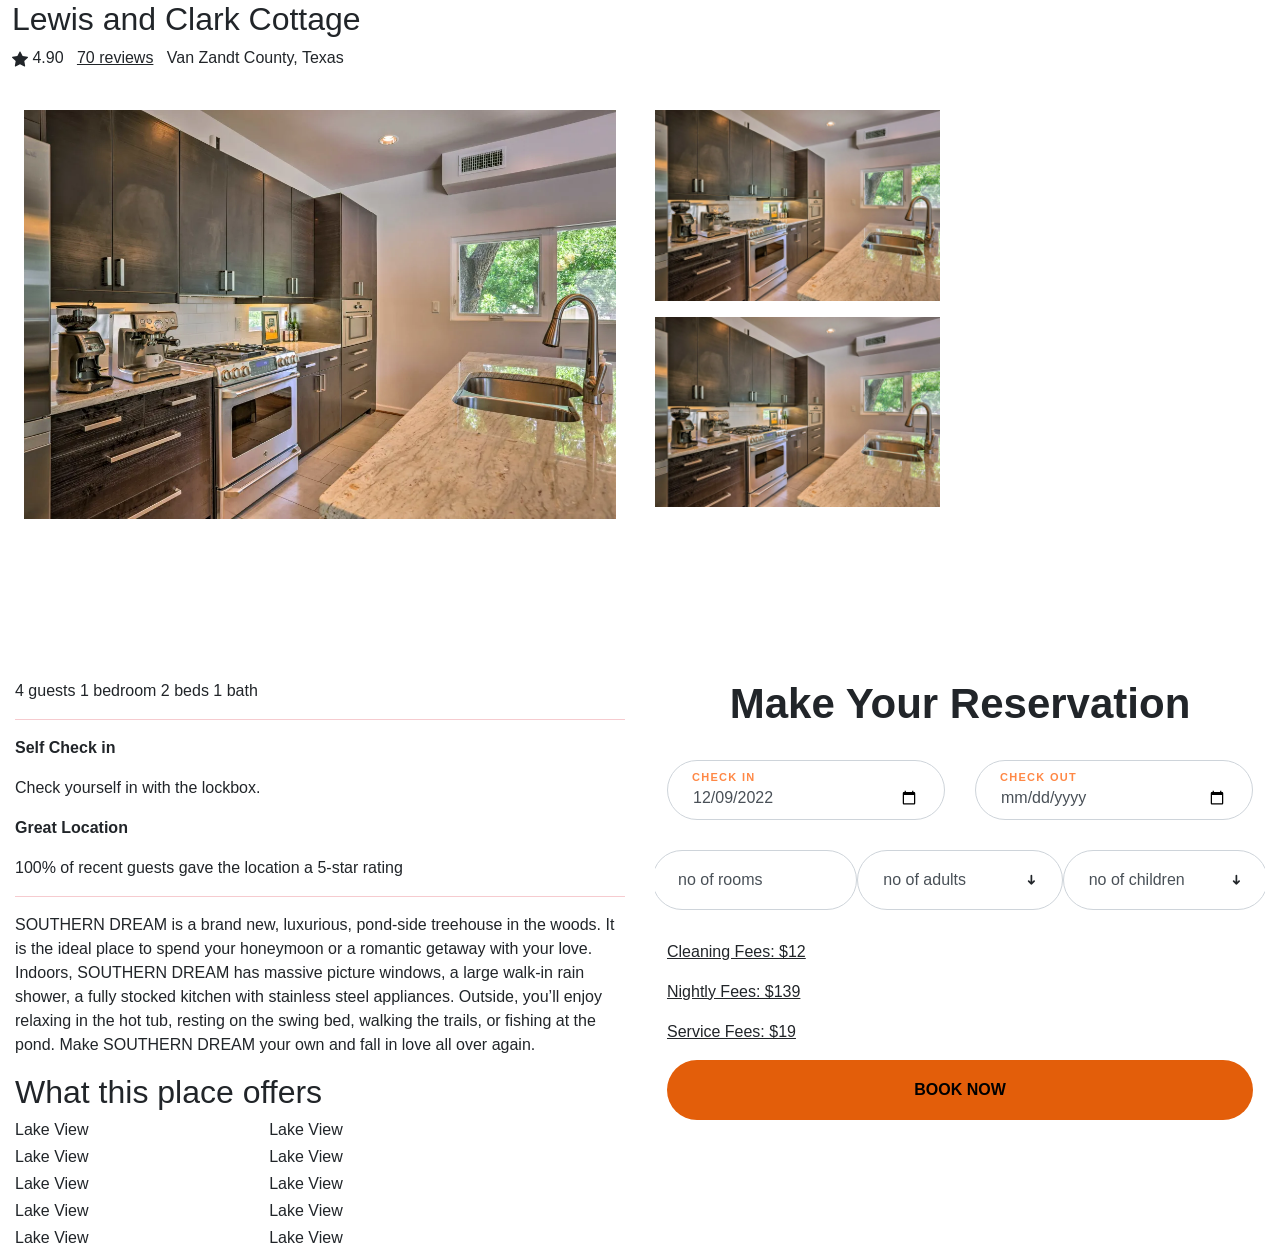
<file: Assignment - 2/PropertyDetail.html>
<!DOCTYPE html>
<html lang="en">

<head>
    <!--Main Tags-->
    <meta charset="utf-8">
    <meta name="viewport" content="width=device-width, initial-scale=1">

    <title>Tag Along</title>
    <!--Bootstrap tags-->
    <!-- CSS only -->
    <link href="https://cdn.jsdelivr.net/npm/bootstrap@5.2.1/dist/css/bootstrap.min.css" rel="stylesheet"
        integrity="sha384-iYQeCzEYFbKjA/T2uDLTpkwGzCiq6soy8tYaI1GyVh/UjpbCx/TYkiZhlZB6+fzT" crossorigin="anonymous">
    <!-- JavaScript Bundle with Popper -->
    <script src="https://cdn.jsdelivr.net/npm/bootstrap@5.2.1/dist/js/bootstrap.bundle.min.js"
        integrity="sha384-u1OknCvxWvY5kfmNBILK2hRnQC3Pr17a+RTT6rIHI7NnikvbZlHgTPOOmMi466C8"
        crossorigin="anonymous"></script>
    <script src="https://ajax.googleapis.com/ajax/libs/jquery/3.6.0/jquery.min.js"></script>
    <script src="https://maxcdn.bootstrapcdn.com/bootstrap/3.4.1/js/bootstrap.min.js"></script>
    <link rel="stylesheet" href="https://cdnjs.cloudflare.com/ajax/libs/font-awesome/4.7.0/css/font-awesome.min.css">
    <link rel="stylesheet" href="https://cdn.jsdelivr.net/npm/bootstrap@4.5.3/dist/css/bootstrap.min.css">
    <style>
        hr {
            margin-top: 1rem;
            margin-bottom: 1rem;
            border: 0;
            border-top: 1px solid rgba(0, 0, 0, 0.1);
        }

        .mainImage {
            height: 75%;
        }

        .sideImage {
            height: 37.5%;
        }

        #booking {
            font-family: 'Raleway', sans-serif
        }

        .booking-form {
            position: relative;
            max-width: 642px;
            width: 100%;
            margin: auto;
            overflow: hidden;
            border-radius: 5px;
        }

        .booking-form::before {
            content: '';
            position: absolute;
            left: 0;
            right: 0;
            bottom: 0;
            top: 0;
            z-index: -1
        }

        .booking-form .form-header {
            text-align: center;
            position: relative;
            margin-bottom: 30px
        }

        .booking-form .form-header h1 {
            font-weight: 700;
            text-transform: capitalize;
            font-size: 42px;
            margin: 0px;
        }

        .booking-form .form-group {
            position: relative;
            margin-bottom: 30px
        }

        .booking-form .form-control {
            height: 60px;
            padding: 0px 25px;
            border-radius: 40px;
            -webkit-transition: 0.2s;
            transition: 0.2s
        }

        .booking-form .form-control:focus {
            -webkit-box-shadow: 0px 0px 0px 2px #ff8846;
            box-shadow: 0px 0px 0px 2px #ff8846
        }

        .booking-form input[type="date"].form-control {
            padding-top: 16px
        }



        .booking-form input[type="date"].form-control+.form-label {
            opacity: 1;
            top: 10px
        }


        .booking-form select.form-control+.select-arrow {
            position: absolute;
            right: 15px;
            top: 50%;
            -webkit-transform: translateY(-50%);
            transform: translateY(-50%);
            width: 32px;
            line-height: 32px;
            height: 32px;
            text-align: center;
            font-size: 14px
        }

        .booking-form select.form-control+.select-arrow:after {
            content: '\279C';
            display: block;
            -webkit-transform: rotate(90deg);
            transform: rotate(90deg)
        }


        .booking-form .form-label {
            position: absolute;
            top: -10px;
            left: 25px;
            opacity: 0;
            color: #ff8846;
            font-size: 11px;
            font-weight: 700;
            text-transform: uppercase;
            letter-spacing: 1.3px;
            height: 15px;
            line-height: 15px;
        }

        .booking-form .form-group.input-not-empty .form-control {
            padding-top: 16px
        }

        .booking-form .form-group.input-not-empty .form-label {
            opacity: 1;
            top: 10px
        }

        .booking-form .submit-btn {
            background-color: #e35e0a;
            font-weight: 700;
            height: 60px;
            padding: 10px 30px;
            width: 100%;
            border-radius: 40px;
            border: none;
            text-transform: uppercase;
            font-size: 16px;
        }

        .booking-form .submit-btn:hover,
        .booking-form .submit-btn:focus {
            opacity: 0.9
        }
    </style>
</head>

<body>
    <div class="container-fluid flex-column">

        <div class="row h-100">
            <h2>Lewis and Clark Cottage</h2>
            <p>
                <svg xmlns="http://www.w3.org/2000/svg" width="16" height="16" fill="currentColor"
                    class="bi bi-star-fill" viewBox="0 0 16 16">
                    <path
                        d="M3.612 15.443c-.386.198-.824-.149-.746-.592l.83-4.73L.173 6.765c-.329-.314-.158-.888.283-.95l4.898-.696L7.538.792c.197-.39.73-.39.927 0l2.184 4.327 4.898.696c.441.062.612.636.282.95l-3.522 3.356.83 4.73c.078.443-.36.79-.746.592L8 13.187l-4.389 2.256z" />
                </svg>
                4.90
                &nbsp;
                <u>70 reviews</u>
                &nbsp;
                Van Zandt County, Texas
            </p>
        </div>


        <div class="row">
            <div class="col-md-6 pt-4 pb-4 px-4 m-0 d-flex-column">
                <img src="prop1-img3.webp" class="img-fluid mainImage" alt="Temple of Hephaistos" />
            </div>
            <div class="col-md-4 m-0 d-flex-column">
                <img src="prop1-img3.webp" class="img-fluid sideImage pt-4 pb-2" alt="SomeImage" />
                <img src="prop1-img3.webp" class="img-fluid sideImage pt-2 pb-4" alt="SomeImage" />
            </div>
        </div>
        <div class="row">
            <div class="col-md-6 m-0">
                <p>4 guests 1 bedroom 2 beds 1 bath</p>
                <hr class="bg-danger border-2 border-top border-danger">
                <p><b>Self Check in</b></p>
                <p>Check yourself in with the lockbox.</p>
                <p><b>Great Location</b></p>
                <p>100% of recent guests gave the location a 5-star rating</p>
                <hr class="bg-danger border-2 border-top border-danger">
                <p>SOUTHERN DREAM is a brand new, luxurious, pond-side treehouse in the woods.  It is the ideal place to spend your honeymoon or a romantic getaway with your love.  Indoors, SOUTHERN DREAM has massive picture windows, a large walk-in rain shower, a fully stocked kitchen with stainless steel appliances. Outside, you’ll enjoy relaxing in the hot tub, resting on the swing bed, walking the trails, or fishing at the pond.  Make SOUTHERN DREAM your own and fall in love all over again.</p>
                <h2>What this place offers</h2>
                <div class = "container">
                    <div class="row">
                        <div class = "col-md-5 m-0 p-0">
                            <h6>Lake View</h6>
                            <h6>Lake View</h6>
                            <h6>Lake View</h6>
                            <h6>Lake View</h6>
                            <h6>Lake View</h6>
                        </div>
                        <div class = "col-md-6 m-0 p-0">
                            <h6>Lake View</h6>
                            <h6>Lake View</h6>
                            <h6>Lake View</h6>
                            <h6>Lake View</h6>
                            <h6>Lake View</h6>
                        </div>
                    </div>
                </div>
                
            </div>
            <div class="col-md-6">
                <div id="booking" class="section">
                    <div class="section-center">
                        <div class="container">
                            <div class="row">
                                <div class="booking-form">
                                    <div class="form-header">
                                        <h1>Make your reservation</h1>
                                    </div>
                                    <form>
                                        <div class="row">
                                            <div class="col-md-6">
                                                <div class="form-group">
                                                    <input class="form-control" type="date" value="2022-12-09" required>
                                                    <span class="form-label">Check In</span>
                                                </div>
                                            </div>
                                            <div class="col-md-6">
                                                <div class="form-group">
                                                    <input class="form-control" type="date" required>
                                                    <span class="form-label">Check out</span>
                                                </div>
                                            </div>
                                        </div>
                                        <div class="row">
                                            <div class="col-md-4 m-0 p-0">
                                                <div class="form-group">
                                                    <select class="form-control" required>
                                                        <option value="" selected hidden>no of rooms</option>
                                                        <option>1</option>
                                                        <option>2</option>
                                                        <option>3</option>
                                                    </select> 
                                                    <!-- <span class="select-arrow"></span> -->
                                                    <!-- <span class="form-label">Rooms</span> -->
                                                </div>
                                            </div>
                                            <div class="col-md-4 m-0 p-0">
                                                <div class="form-group">
                                                    <select class="form-control" required>
                                                        <option value="" selected hidden>no of adults</option>
                                                        <option>1</option>
                                                        <option>2</option>
                                                        <option>3</option>
                                                    </select> <span class="select-arrow"></span>
                                                    <span class="form-label">Adults</span>
                                                </div>
                                            </div>
                                            <div class="col-md-4 m-0 p-0">
                                                <div class="form-group">
                                                    <select class="form-control" required>
                                                        <option value="" selected hidden>no of children</option>
                                                        <option>0</option>
                                                        <option>1</option>
                                                        <option>2</option>
                                                    </select> <span class="select-arrow"></span>
                                                    <span class="form-label">Children</span>
                                                </div>
                                            </div>
                                        </div>
                                        <div class="row">
                                            <div class="col-md-12">
                                                <p><u>Cleaning Fees: $12</u></p>
                                                <p><u>Nightly Fees: $139</u></p>
                                                <p><u>Service Fees: $19</u></p>
                                                <div class="form-btn">
                                                    <button class="submit-btn">Book Now</button>
                                                </div>
                                            </div>
                                        </div>

                                    </form>
                                </div>
                            </div>
                        </div>
                    </div>
                </div>
            </div>
        </div>
        <div class="row">

        </div>
    </div>
    </div>
    <script src="https://cdn.jsdelivr.net/npm/bootstrap@5.1.3/dist/js/bootstrap.bundle.min.js"
        integrity="sha384-ka7Sk0Gln4gmtz2MlQnikT1wXgYsOg+OMhuP+IlRH9sENBO0LRn5q+8nbTov4+1p"
        crossorigin="anonymous"></script>
</body>
</file>
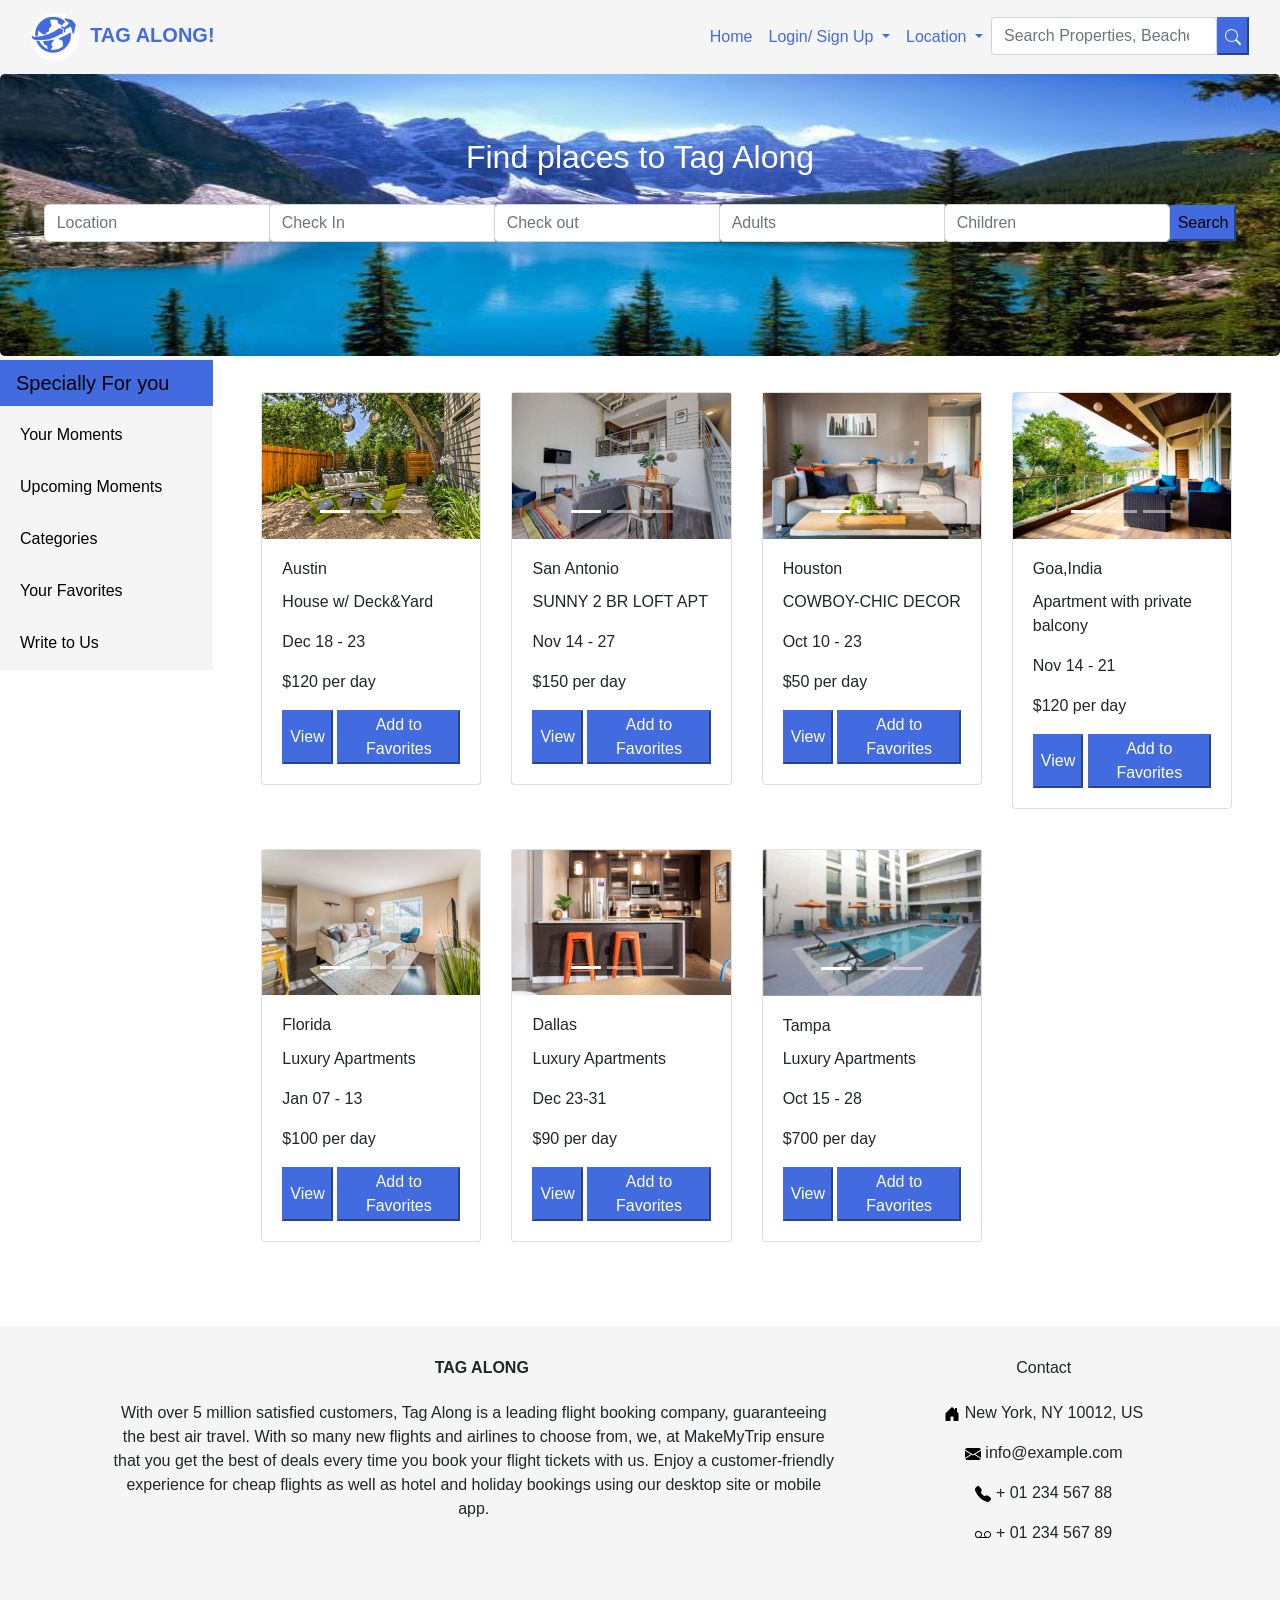
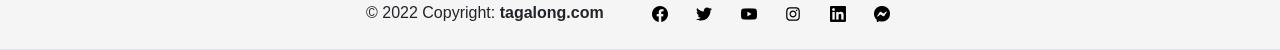
<file: Assignment - 1/Assignment1-Team15/practise_version1.html>
<!DOCTYPE html>
<html lang="en">

<head>
  <!--Main Tags-->
  <meta charset="utf-8">
  <meta name="viewport" content="width=device-width, initial-scale=1">

  <title>Tag Along</title>
  <!--Bootstrap tags-->
  <!-- CSS only -->
  <link href="https://cdn.jsdelivr.net/npm/bootstrap@5.2.1/dist/css/bootstrap.min.css" rel="stylesheet"
    integrity="sha384-iYQeCzEYFbKjA/T2uDLTpkwGzCiq6soy8tYaI1GyVh/UjpbCx/TYkiZhlZB6+fzT" crossorigin="anonymous">
  <!-- JavaScript Bundle with Popper -->
  <script src="https://cdn.jsdelivr.net/npm/bootstrap@5.2.1/dist/js/bootstrap.bundle.min.js"
    integrity="sha384-u1OknCvxWvY5kfmNBILK2hRnQC3Pr17a+RTT6rIHI7NnikvbZlHgTPOOmMi466C8"
    crossorigin="anonymous"></script>
  <script src="https://ajax.googleapis.com/ajax/libs/jquery/3.6.0/jquery.min.js"></script>
  <script src="https://maxcdn.bootstrapcdn.com/bootstrap/3.4.1/js/bootstrap.min.js"></script>
  <link rel="stylesheet" href="https://cdnjs.cloudflare.com/ajax/libs/font-awesome/4.7.0/css/font-awesome.min.css">
  <link rel="stylesheet" href="https://cdn.jsdelivr.net/npm/bootstrap@4.5.3/dist/css/bootstrap.min.css">
  <link rel="stylesheet" href = "style.css">
</head>

<body>
  <!DOCTYPE html>
  <html lang="en">

  <head>
    <!--Main Tags-->
    <meta charset="utf-8">
    <meta name="viewport" content="width=device-width, initial-scale=1">

    <title>Homepage</title>
    <!--Bootstrap tags-->
    <!-- CSS only -->
    <link href="https://cdn.jsdelivr.net/npm/bootstrap@5.2.1/dist/css/bootstrap.min.css" rel="stylesheet"
      integrity="sha384-iYQeCzEYFbKjA/T2uDLTpkwGzCiq6soy8tYaI1GyVh/UjpbCx/TYkiZhlZB6+fzT" crossorigin="anonymous">
    <!-- JavaScript Bundle with Popper -->
    <script src="https://cdn.jsdelivr.net/npm/bootstrap@5.2.1/dist/js/bootstrap.bundle.min.js"
      integrity="sha384-u1OknCvxWvY5kfmNBILK2hRnQC3Pr17a+RTT6rIHI7NnikvbZlHgTPOOmMi466C8"
      crossorigin="anonymous"></script>
    <script src="https://ajax.googleapis.com/ajax/libs/jquery/3.6.0/jquery.min.js"></script>
    <script src="https://maxcdn.bootstrapcdn.com/bootstrap/3.4.1/js/bootstrap.min.js"></script>
    <link rel="stylesheet" href="https://cdnjs.cloudflare.com/ajax/libs/font-awesome/4.7.0/css/font-awesome.min.css">
    <link rel="stylesheet" href="https://cdn.jsdelivr.net/npm/bootstrap@4.5.3/dist/css/bootstrap.min.css">

  </head>

  <body>
    <nav class="navbar navbar-expand-lg navbar-light static-top custom-navbar ">
      <div class="container-fluid">
        <a class="navbar-brand mr-2" href="#">
          <img src="logo_travel.png" alt="logoHere" height="48" class="rounded-circle"> &nbsp<b class="logo_title">TAG ALONG!</b>
          
        </a>
        <button class="navbar-toggler" type="button" height="16" width="16" data-bs-toggle="collapse"
          data-bs-target="#navbarSupportedContent" aria-controls="navbarSupportedContent" aria-expanded="false"
          aria-label="Toggle navigation">
          <span class="navbar-toggler-icon"></span>
        </button>
        <div class="collapse navbar-collapse" id="navbarSupportedContent">
          <ul class="navbar-nav ms-auto align-items-left logo_title">
            <li class="nav-item">
              <a class="nav-link active" aria-current="page" href="#" style="color:#416bdf">Home</a>
            </li>
            <li class="nav-item dropdown">
              <a class="nav-link dropdown-toggle" href="#" id="navbarDarkDropdownMenuLink" role="button" data-bs-toggle="dropdown" aria-expanded="false" style="color:#416bdf">
                Login/ Sign Up
              </a>
              <ul class="dropdown-menu" aria-labelledby="navbarDarkDropdownMenuLink">
                <li><a class="dropdown-item" href="#">Guest</a></li>
                <li><a class="dropdown-item" href="#">Host</a></li>
              </ul>
              
            </li>
            <li class="nav-item dropdown">
              <a class="nav-link dropdown-toggle" href="#" id="navbarDarkDropdownMenuLink" role="button" data-bs-toggle="dropdown" aria-expanded="false" style="color:#416bdf">
                Location
              </a>
              <ul class="dropdown-menu" aria-labelledby="navbarDarkDropdownMenuLink">
                <li><a class="dropdown-item" href="#">USA</a></li>
                <li><a class="dropdown-item" href="#">Asia</a></li>
                <li><a class="dropdown-item" href="#">Africa</a></li>
                <li><a class="dropdown-item" href="#">South America</a></li>
                <li><a class="dropdown-item" href="#">Australia</a></li>
              </ul>
              
            </li>
            <li>
              <form class="d-flex" role="search">
                <input class="form-control" type="search" placeholder="Search Properties, Beaches, Places.."
                  aria-label="Search">
                <button class="search-icon" type="button">
                  <svg xmlns="http://www.w3.org/2000/svg" width="16" height="16" fill="currentColor" class="bi bi-search"
                    viewBox="0 0 16 16">
                    <path
                      d="M11.742 10.344a6.5 6.5 0 1 0-1.397 1.398h-.001c.03.04.062.078.098.115l3.85 3.85a1 1 0 0 0 1.415-1.414l-3.85-3.85a1.007 1.007 0 0 0-.115-.1zM12 6.5a5.5 5.5 0 1 1-11 0 5.5 5.5 0 0 1 11 0z" />
                  </svg>
                </button>
              </form>
            </li>
          </ul>
        </div>
        

      </div>
    </nav>

    <!-- <div class="container-fluid"> -->
    <div class="jumbotron mb-0">
      <div class="jumbheading">
        <h2>
          <center>Find places to Tag Along</center>
        </h2>
      </div>

      <div class="input-group searchLine" id="jumbElements">
        <form>
          <ul class="navbar-nav list-group flex-sm-row flex-column align-items-center" id="sbItems">
            <li>
              <i class="fs-2 bi-bootstrap"></i>
              <div>
                <div class="input-group date" id="datepicker">
                  <input type="text" class="form-control" id="fDate" placeholder="Location" />
                  <span class="input-group-append"></span>
                </div>
              </div>
            </li>
            <li>
              <i class="fs-2 bi-bootstrap"></i>
              <div>
                <div class="input-group date" id="datepicker">
                  <input type="text" class="form-control" id="fDate" placeholder="Check In" />
                  <span class="input-group-append"></span>
                </div>
              </div>
            </li>
            <li>
              <i class="fs-2 bi-bootstrap"></i>
              <div>
                <div class="input-group date" id="datepicker">
                  <input type="text" class="form-control" id="fDate" placeholder="Check out" />
                  <span class="input-group-append"></span>
                </div>
              </div>
            </li>
            <li>
              <i class="fs-2 bi-bootstrap"></i>
              <div>
                <div class="input-group date" id="datepicker2">
                  <input type="text" class="form-control" id="tDate" placeholder="Adults" />
                  <span class="input-group-append"></span>
                </div>
              </div>
            </li>
            <li>
              <input class="form-control form-round" id="guest" type="text" placeholder="Children">
            </li>
            <li>
              <button class="form-round propertyButtons py-1" type="button">Search</button>
            </li>
          </ul>
        </form>
      </div>
    </div>
    <!-- </div> -->

    <div class="container-fluid text-left">
      <div class="row align-items-sm-start">

        <div class="col-lg-2 col-md-3 px-sm-2 px-md-0 py-1 custom-navbar">
          <div class="d-flex flex-column  align-items-left align-items-sm-start side-menu-list">
            <div class="container-fluid propertyButtons px-3 py-2">
              <a href="#" class="d-flex flex-column align-items-left text-decoration-none">
                <span class="fs-5 sidemenu-buttons">Specially For you</span>
              </a>
            </div>
            <ul class="nav nav-pills flex-column align-items-sm-left px-3 side-menu-list" id="menu">
              <li>
                <a href="#" class="nav-link align-start px-0">
                  <i class="fs-4 bi-house"></i> <span class="ms-1 sidemenu-buttons side-menu">Your
                    Moments</span>
                </a>
              </li>
              <li>
                <a href="#" class="nav-link px-0 align-left">
                  <i class="fs-4 bi-table"></i> <span class="ms-1 sidemenu-buttons side-menu">Upcoming Moments</span></a>
              </li>
              <li>
                <a href="#submenu2" data-bs-toggle="collapse" class="nav-link px-0 align-left ">
                  <i class="fs-4 bi-bootstrap"></i> <span class="ms-1 sidemenu-buttons side-menu">Categories</span></a>
                <ul class="collapse nav flex-column ms-3" id="submenu2" data-bs-parent="#menu">
                  <li class="w-100">
                    <a href="#" class="nav-link px-0"> <span class="sidemenu-buttons side-menu">Treehouses</span></a>
                  </li>
                  <li>
                    <a href="#" class="nav-link px-0"> <span class="sidemenu-buttons side-menu">Amazing Views</span> </a>
                  </li>
                  <li>
                    <a href="#" class="nav-link px-0"> <span class="sidemenu-buttons side-menu">National Parks</span> </a>
                  </li>
                  <li>
                    <a href="#" class="nav-link px-0"> <span class="sidemenu-buttons side-menu">Lake Front</span> </a>
                  </li>
                  <li>
                    <a href="#" class="nav-link px-0"> <span class="sidemenu-buttons side-menu">Campers</span> </a>
                  </li>
                  <li>
                    <a href="#" class="nav-link px-0"> <span class="sidemenu-buttons side-menu">Cabins</span> </a>
                  </li>
                  <li>
                    <a href="#" class="nav-link px-0"> <span class="sidemenu-buttons side-menu">Tiny Homes</span> </a>
                  </li>
                  <li>
                    <a href="#" class="nav-link px-0"> <span class="sidemenu-buttons side-menu">Islands</span> </a>
                  </li>
                  <li>
                    <a href="#" class="nav-link px-0"> <span class="sidemenu-buttons side-menu">Surfing</span> </a>
                  </li>
                  <li>
                    <a href="#" class="nav-link px-0"> <span class="sidemenu-buttons side-menu">Amazing Pools</span> </a>
                  </li>
                </ul>
              </li>
              <li>
                <a href="#submenu3" data-bs-toggle="collapse" class="nav-link px-0 align-left">
                  <i class="fs-4 bi-grid"></i> <span class="ms-1 sidemenu-buttons side-menu">Your Favorites</span>
                </a>
              </li>
              <li>
                <a href="#" class="nav-link px-0 align-left">
                  <i class="fs-4 bi-people"></i> <span class="ms-1 sidemenu-buttons side-menu">Write to Us</span>
                </a>
              </li>
            </ul>

          </div>
        </div>
        <!-- <div class="col py-3"> -->

        <!--content here-->
        <div class="col px-5 py-3">
          <!-- <div class="row"> -->
            <div class="row">
              <div class="col-md-4 col-lg-3">
                <div class="card">
                  <div id="carouselExampleIndicators" class="carousel slide" data-bs-ride="carousel">
                    <div class="carousel-indicators">
                      <button type="button" data-bs-target="#carouselExampleIndicators" data-bs-slide-to="0"
                        class="active" aria-current="true" aria-label="Slide 1"></button>
                      <button type="button" data-bs-target="#carouselExampleIndicators" data-bs-slide-to="1"
                        aria-label="Slide 2"></button>
                      <button type="button" data-bs-target="#carouselExampleIndicators" data-bs-slide-to="2"
                        aria-label="Slide 3"></button>
                    </div>
                    <div class="carousel-inner">
                      <div class="carousel-item active">
                        <img src="property1-img1.jpg" class="d-block w-100" alt="...">
                      </div>
                      <div class="carousel-item">
                        <img src="prop1-img2.webp" class="d-block w-100" alt="...">
                      </div>
                      <div class="carousel-item">
                        <img src="prop1-img3.webp" class="d-block w-100" alt="...">
                      </div>
                    </div>
                  </div>
                  <div class="card-body">
                    <h6 class="card-title">Austin</h6>
                    <p class="card-text">House w/ Deck&Yard </p>
                    <p>Dec 18 - 23</p>
                    <p>$120 per day</p>
                    
                    <ul class="navbar-nav list-group flex-sm-row flex-column align-items-left" id="sbItems">
                      <button class="propertyButtons"><a href="#" class="card-link nontextdecoration">View</a></button> &nbsp;
                    <button class="propertyButtons"><a href="#" class="card-link nontextdecoration">Add to
                        Favorites</a></button>
                    </ul>
                  </div>
                </div>
              </div>
              <div class="col-md-4 col-lg-3">
                <div class="card">
                  <div id="carouselExampleIndicators" class="carousel slide" data-bs-ride="carousel">
                    <div class="carousel-indicators">
                      <button type="button" data-bs-target="#carouselExampleIndicators" data-bs-slide-to="0"
                        class="active" aria-current="true" aria-label="Slide 1"></button>
                      <button type="button" data-bs-target="#carouselExampleIndicators" data-bs-slide-to="1"
                        aria-label="Slide 2"></button>
                      <button type="button" data-bs-target="#carouselExampleIndicators" data-bs-slide-to="2"
                        aria-label="Slide 3"></button>
                    </div>
                    <div class="carousel-inner">
                      <div class="carousel-item active">
                        <img src="prop2-img1.jpg" class="d-block w-100" alt="...">
                      </div>
                      <div class="carousel-item">
                        <img src="prop2-img2.jpg" class="d-block w-100" alt="...">
                      </div>
                      <div class="carousel-item">
                        <img src="prop2-img3.jpg" class="d-block w-100" alt="...">
                      </div>
                    </div>
                  </div>
                  <div class="card-body">
                    <h6 class="card-title">San Antonio</h6>
                    <p class="card-text"> SUNNY 2 BR LOFT APT</p>
                    <p>Nov 14 - 27</p>
                    <p>$150 per day</p>
                    <ul class="navbar-nav list-group flex-sm-row flex-column align-items-left" id="sbItems">
                      <button class="propertyButtons"><a href="#" class="card-link nontextdecoration">View</a></button> &nbsp;
                    <button class="propertyButtons"><a href="#" class="card-link nontextdecoration">Add to
                        Favorites</a></button>
                    </ul>
                  </div>
                </div>
              </div>
              <div class="col-md-4 col-lg-3">
                <div class="card">
                  <div id="carouselExampleIndicators" class="carousel slide" data-bs-ride="carousel">
                    <div class="carousel-indicators">
                      <button type="button" data-bs-target="#carouselExampleIndicators" data-bs-slide-to="0"
                        class="active" aria-current="true" aria-label="Slide 1"></button>
                      <button type="button" data-bs-target="#carouselExampleIndicators" data-bs-slide-to="1"
                        aria-label="Slide 2"></button>
                      <button type="button" data-bs-target="#carouselExampleIndicators" data-bs-slide-to="2"
                        aria-label="Slide 3"></button>
                    </div>
                    <div class="carousel-inner">
                      <div class="carousel-item active">
                        <img src="prop3-img1.jpg" class="d-block w-100" alt="...">
                      </div>
                      <div class="carousel-item">
                        <img src="prop3-img2.jpg" class="d-block w-100" alt="...">
                      </div>
                      <div class="carousel-item">
                        <img src="prop3-img3.jpg" class="d-block w-100" alt="...">
                      </div>
                    </div>
                  </div>
                  <div class="card-body">
                    <h6 class="card-title">Houston</h6>
                    <p class="card-text">COWBOY-CHIC DECOR</p>
                    <p>Oct 10 - 23</p>
                    <p>$50 per day</p>
                    <ul class="navbar-nav list-group flex-sm-row flex-column align-items-left" id="sbItems">
                      <button class="propertyButtons"><a href="#" class="card-link nontextdecoration">View</a></button> &nbsp;
                    <button class="propertyButtons"><a href="#" class="card-link nontextdecoration">Add to
                        Favorites</a></button>
                    </ul>
                  </div>
                </div>
              </div>
              <div class="col-md-4 col-lg-3">
                <div class="card">
                  <div id="carouselExampleIndicators" class="carousel slide" data-bs-ride="carousel">
                    <div class="carousel-indicators">
                      <button type="button" data-bs-target="#carouselExampleIndicators" data-bs-slide-to="0"
                        class="active" aria-current="true" aria-label="Slide 1"></button>
                      <button type="button" data-bs-target="#carouselExampleIndicators" data-bs-slide-to="1"
                        aria-label="Slide 2"></button>
                      <button type="button" data-bs-target="#carouselExampleIndicators" data-bs-slide-to="2"
                        aria-label="Slide 3"></button>
                    </div>
                    <div class="carousel-inner">
                      <div class="carousel-item active">
                        <img src="prop4-img1.jpg" class="d-block w-100" alt="...">
                      </div>
                      <div class="carousel-item">
                        <img src="prop2-img2.jpg" class="d-block w-100" alt="...">
                      </div>
                      <div class="carousel-item">
                        <img src="prop4-img3.jpg" class="d-block w-100" alt="...">
                      </div>
                    </div>
                    <!-- <button class="carousel-control-prev" type="button" data-bs-target="#carouselExampleIndicators" data-bs-slide="prev">
                                                  <span class="carousel-control-prev-icon" aria-hidden="true"></span>
                                                  <span class="visually-hidden">Previous</span>
                                                </button>
                                                <button class="carousel-control-next" type="button" data-bs-target="#carouselExampleIndicators" data-bs-slide="next">
                                                  <span class="carousel-control-next-icon" aria-hidden="true"></span>
                                                  <span class="visually-hidden">Next</span>
                                                </button> -->
                  </div>
                  <div class="card-body">
                    <h6 class="card-title">Goa,India</h6>
                    <p class="card-text">Apartment with private balcony</p>
                    <p>Nov 14 - 21</p>
                    <p>$120 per day</p>
                    <ul class="navbar-nav list-group flex-sm-row flex-column align-items-left" id="sbItems">
                      <button class="propertyButtons"><a href="#" class="card-link nontextdecoration">View</a></button> &nbsp;
                    <button class="propertyButtons"><a href="#" class="card-link nontextdecoration">Add to
                        Favorites</a></button>
                    </ul>
                  </div>
                </div>
              </div>
            <!-- </div> -->
            <!-- <div class="row"> -->
              <div class="col-md-4 col-lg-3">
                <div class="card">
                  <div id="carouselExampleIndicators" class="carousel slide" data-bs-ride="carousel">
                    <div class="carousel-indicators">
                      <button type="button" data-bs-target="#carouselExampleIndicators" data-bs-slide-to="0"
                        class="active" aria-current="true" aria-label="Slide 1"></button>
                      <button type="button" data-bs-target="#carouselExampleIndicators" data-bs-slide-to="1"
                        aria-label="Slide 2"></button>
                      <button type="button" data-bs-target="#carouselExampleIndicators" data-bs-slide-to="2"
                        aria-label="Slide 3"></button>
                    </div>
                    <div class="carousel-inner">
                      <div class="carousel-item active">
                        <img src="prop5-img1.jpg" class="d-block w-100" alt="...">
                      </div>
                      <div class="carousel-item">
                        <img src="prop5-img2.jpg" class="d-block w-100" alt="...">
                      </div>
                      <div class="carousel-item">
                        <img src="prop5-img3.jpg" class="d-block w-100" alt="...">
                      </div>
                    </div>
                  </div>
                  <div class="card-body">
                    <h6 class="card-title">Florida</h6>
                    <p class="card-text">Luxury Apartments</p>
                    <p>Jan 07 - 13</p>
                    <p>$100 per day</p>
                    <ul class="navbar-nav list-group flex-sm-row flex-column align-items-left" id="sbItems">
                      <button class="propertyButtons"><a href="#" class="card-link nontextdecoration">View</a></button> &nbsp;
                    <button class="propertyButtons"><a href="#" class="card-link nontextdecoration">Add to
                        Favorites</a></button>
                    </ul>
                  </div>
                </div>
              </div>
              <div class="col-md-4 col-lg-3">
                <div class="card">
                  <div id="carouselExampleIndicators" class="carousel slide" data-bs-ride="carousel">
                    <div class="carousel-indicators">
                      <button type="button" data-bs-target="#carouselExampleIndicators" data-bs-slide-to="0"
                        class="active" aria-current="true" aria-label="Slide 1"></button>
                      <button type="button" data-bs-target="#carouselExampleIndicators" data-bs-slide-to="1"
                        aria-label="Slide 2"></button>
                      <button type="button" data-bs-target="#carouselExampleIndicators" data-bs-slide-to="2"
                        aria-label="Slide 3"></button>
                    </div>
                    <div class="carousel-inner">
                      <div class="carousel-item active">
                        <img src="prop3-img2.jpg" class="d-block w-100" alt="...">
                      </div>
                      <div class="carousel-item">
                        <img src="prop3-img3.jpg" class="d-block w-100" alt="...">
                      </div>
                      <div class="carousel-item">
                        <img src="prop5-img3.jpg" class="d-block w-100" alt="...">
                      </div>
                    </div>
                  </div>
                  <div class="card-body">
                    <h6 class="card-title">Dallas</h6>
                    <p class="card-text">Luxury Apartments</p>
                    <p>Dec 23-31</p>
                    <p>$90 per day</p>
                    <ul class="navbar-nav list-group flex-sm-row flex-column align-items-left" id="sbItems">
                      <button class="propertyButtons"><a href="#" class="card-link nontextdecoration">View</a></button> &nbsp;
                    <button class="propertyButtons"><a href="#" class="card-link nontextdecoration">Add to
                        Favorites</a></button>
                    </ul>
                  </div>
                </div>
              </div>
              <div class="col-md-4 col-lg-3">
                <div class="card">
                  <div id="carouselExampleIndicators" class="carousel slide" data-bs-ride="carousel">
                    <div class="carousel-indicators">
                      <button type="button" data-bs-target="#carouselExampleIndicators" data-bs-slide-to="0"
                        class="active" aria-current="true" aria-label="Slide 1"></button>
                      <button type="button" data-bs-target="#carouselExampleIndicators" data-bs-slide-to="1"
                        aria-label="Slide 2"></button>
                      <button type="button" data-bs-target="#carouselExampleIndicators" data-bs-slide-to="2"
                        aria-label="Slide 3"></button>
                    </div>
                    <div class="carousel-inner">
                      <div class="carousel-item active">
                        <img src="prop2-img3.jpg" class="d-block w-100" alt="...">
                      </div>
                      <div class="carousel-item">
                        <img src="prop3-img3.jpg" class="d-block w-100" alt="...">
                      </div>
                      <div class="carousel-item">
                        <img src="prop1-img2.webp" class="d-block w-100" alt="...">
                      </div>
                    </div>
                  </div>
                  <div class="card-body">
                    <h6 class="card-title">Tampa</h6>
                    <p class="card-text">Luxury Apartments</p>
                    <p>Oct 15 - 28</p>
                    <p>$700 per day</p>
                    <ul class="navbar-nav list-group flex-sm-row flex-column align-items-left" id="sbItems">
                      <button class="propertyButtons"><a href="#" class="card-link nontextdecoration">View</a></button> &nbsp;
                    <button class="propertyButtons"><a href="#" class="card-link nontextdecoration">Add to
                        Favorites</a></button>
                    </ul>
                  </div>
                </div>
              </div>
            </div>
          <!-- </div> -->
        </div>
        
      </div>

    </div>
    <!-- </div> -->
    </div>
    </div>
    <!-- Footer -->
    <footer class="text-center text-lg-start footercolor">
      <section class="">
        <div class="container text-center text-md-start mt-5 py-3">
          <!-- Grid row -->
          <div class="row mt-3">
            <!-- Grid column -->
            <div class="col-md-3 col-lg-4 col-xl-8 mx-auto mb-4">
              <!-- Content -->
              <h6 class="text-uppercase fw-bold mb-4">
                <i class="fas fa-gem me-3 text-secondary"></i>Tag Along
              </h6>
              <p>
                With over 5 million satisfied customers, Tag Along is a leading flight booking company, guaranteeing the
                best air travel. With so many new flights and airlines to choose from, we, at MakeMyTrip ensure that you
                get the best of deals every time you book your flight tickets with us. Enjoy a customer-friendly
                experience for cheap flights as well as hotel and holiday bookings using our desktop site or mobile app.
              </p>
            </div>
            <!-- Grid column -->

            <!-- Grid column -->
            <!-- Grid column -->

            <!-- Grid column -->
            <div class="col-md-4 col-lg-3 col-xl-3 mx-auto mb-md-0 mb-4">
              <!-- Links -->
              <h6 class="mb-4">Contact</h6>
              <p><img src="house-door-fill.svg" alt="Address" height="16" /> New York, NY 10012, US</p>
              <p>
                <img src="envelope-fill.svg" alt="Email" height="16" />
                info@example.com
              </p>
              <p><img src="telephone-fill.svg" alt="telephone" height="16" /> + 01 234 567 88</p>
              <p><img src="voicemail.svg" alt="voicemail" height="16" /> + 01 234 567 89</p>
            </div>
            <!-- Grid column -->
          </div>
          <!-- Grid row -->
        </div>
      </section>
      <!-- Section: Links  -->

      <!-- Copyright -->

      <section class="d-flex justify-content-center p-4 border-bottom">
        <!-- Left -->
        <div class="me-5 d-lg-block">
          © 2022 Copyright:
          <a class="text-reset fw-bold" href="https://tagalong.com">tagalong.com</a>
        </div>
        <!-- Left -->

        <!-- Right -->
        <div>
          <a href="" class="me-4 link-secondary">
            <img src="facebook.png" alt="facebook" height="16" />
          </a>
          <a href="" class="me-4 link-secondary">
            <img src="twitter.svg" alt="twitter" height="16" />
          </a>
          <a href="" class="me-4 link-secondary">
            <img src="youtube.png" alt="youtube" height="16" />
          </a>
          <a href="" class="me-4 link-secondary">
            <img src="instagram.svg" alt="instagram" height="16" />
          </a>
          <a href="" class="me-4 link-secondary">
            <img src="linkedin.png" alt="linkedin" height="16" />
          </a>
          <a href="" class="me-4 link-secondary">
            <img src="messenger.png" alt="messenger" height="16" />
          </a>
        </div>
        <!-- Right -->
      </section>
      <!-- Copyright -->
    </footer>
    <!-- Footer -->
    <script src="https://cdn.jsdelivr.net/npm/bootstrap@5.1.3/dist/js/bootstrap.bundle.min.js" integrity="sha384-ka7Sk0Gln4gmtz2MlQnikT1wXgYsOg+OMhuP+IlRH9sENBO0LRn5q+8nbTov4+1p" crossorigin="anonymous"></script>
  </body>



  </head>

  </html>
</body>



</head>

</html>
</file>
<file: Assignment - 1/Assignment1-Team15/style.css>
.card {
    margin-top: 20px;
    margin-bottom: 20px;

  }

  .side-menu:hover {
    color:#416bdf;
  }

  .propertyCard {
    border-color: #75d481;
  }

  .footercolor {
    background-color:whitesmoke;
  }

  .propertyButtons {
    background-color: #416bdf;
    border-color: #416bdf;
  }

  .nontextdecoration {
    text-decoration: none;
    color: white;
  }

  .custom-navbar {
    background-color: whitesmoke;
  }

  .sidemenu-buttons {
    color: black;
  }

  .side-menu-list {
    background-color: whitesmoke;
  }

  .search-icon {
    color: whitesmoke;
    background-color: #416bdf;
    border-color: #416bdf;
  }

  button.search-submit {
    margin-top: 0;
  }

  .search-form label {
    display: inline;
  }

  #jumbElements {
    justify-content: center;
    padding-bottom: 50px;
  }

  .jumbotron {
    padding-bottom: 0;
    justify-content: center;
    background-image: url("jumbo.jpg");
    background-size: cover;
    background-repeat: no-repeat;
    color: white;
    background-size: 100% 100%;
  }

  .jumbheading {
    justify-content: center;
    padding-bottom: 20px;
    align-items: center;
  }

  .logo_title {
    color: #416bdf;
  }
</file>
